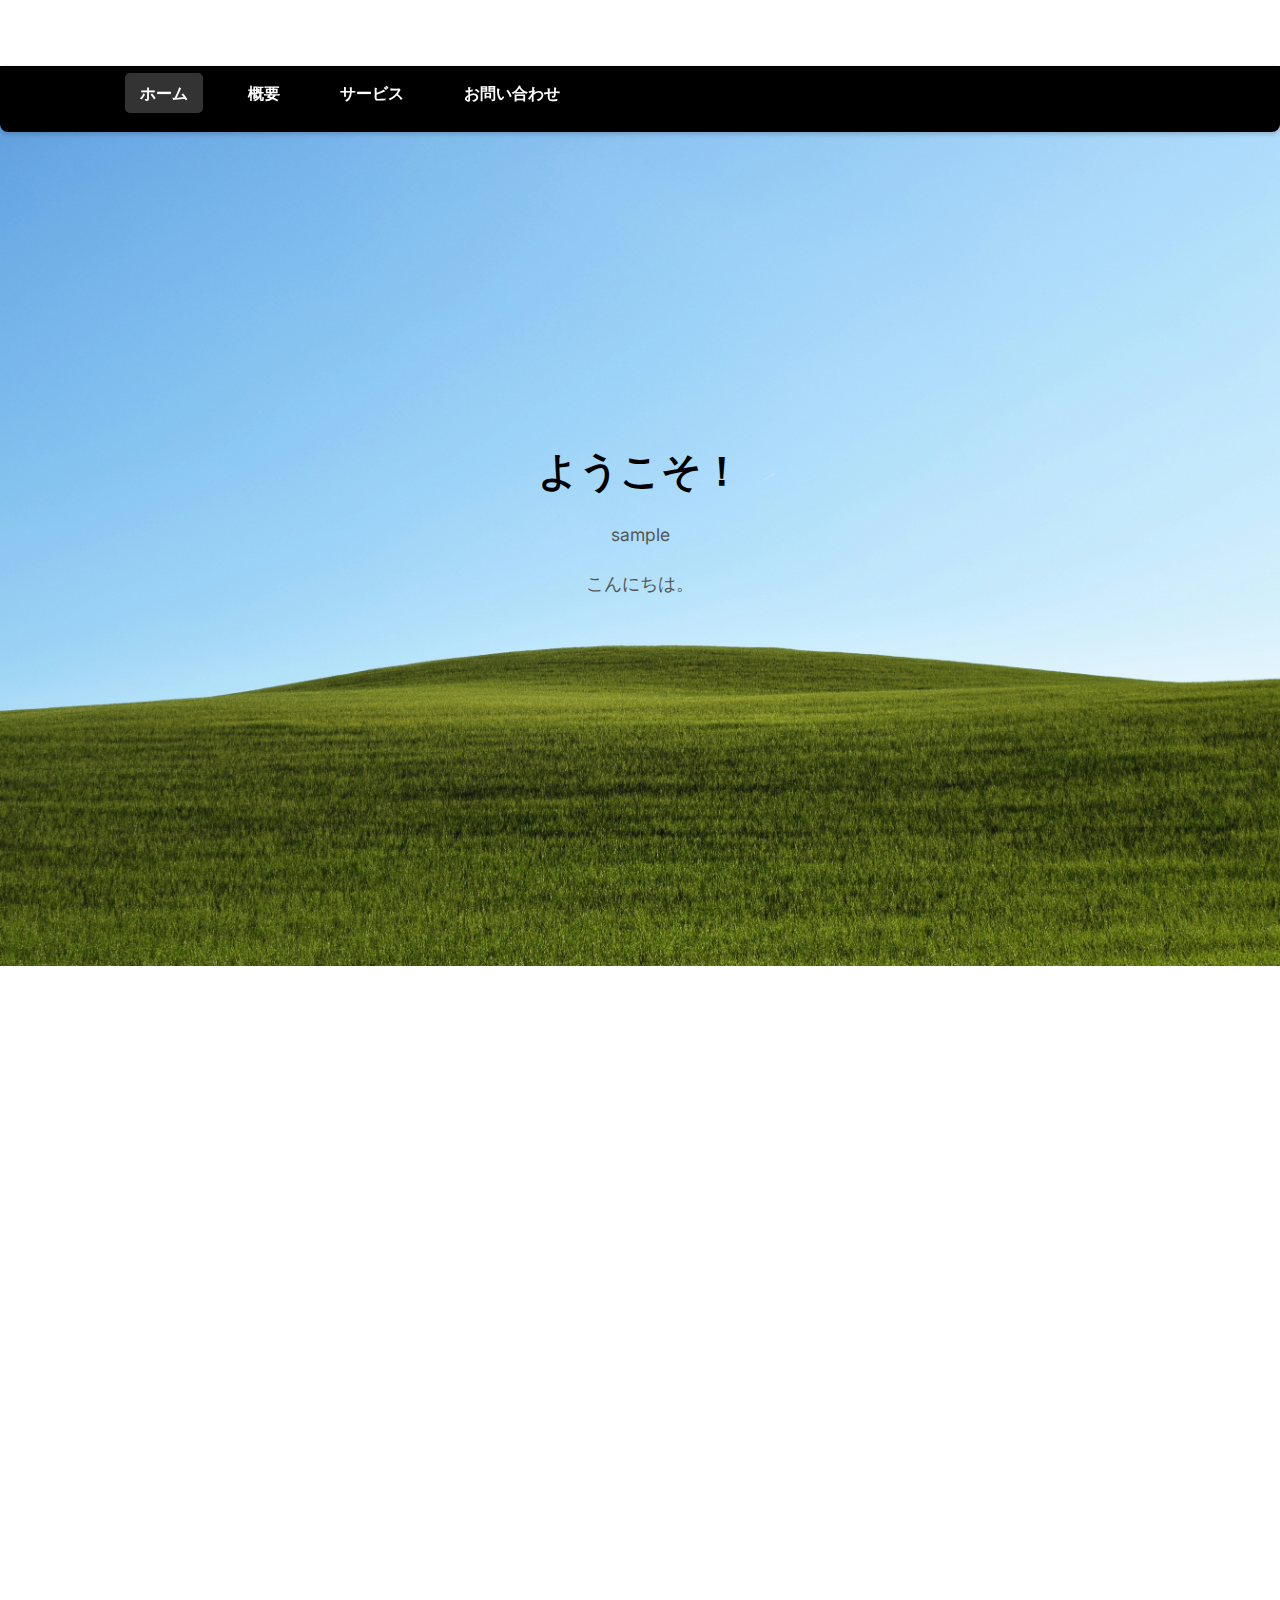
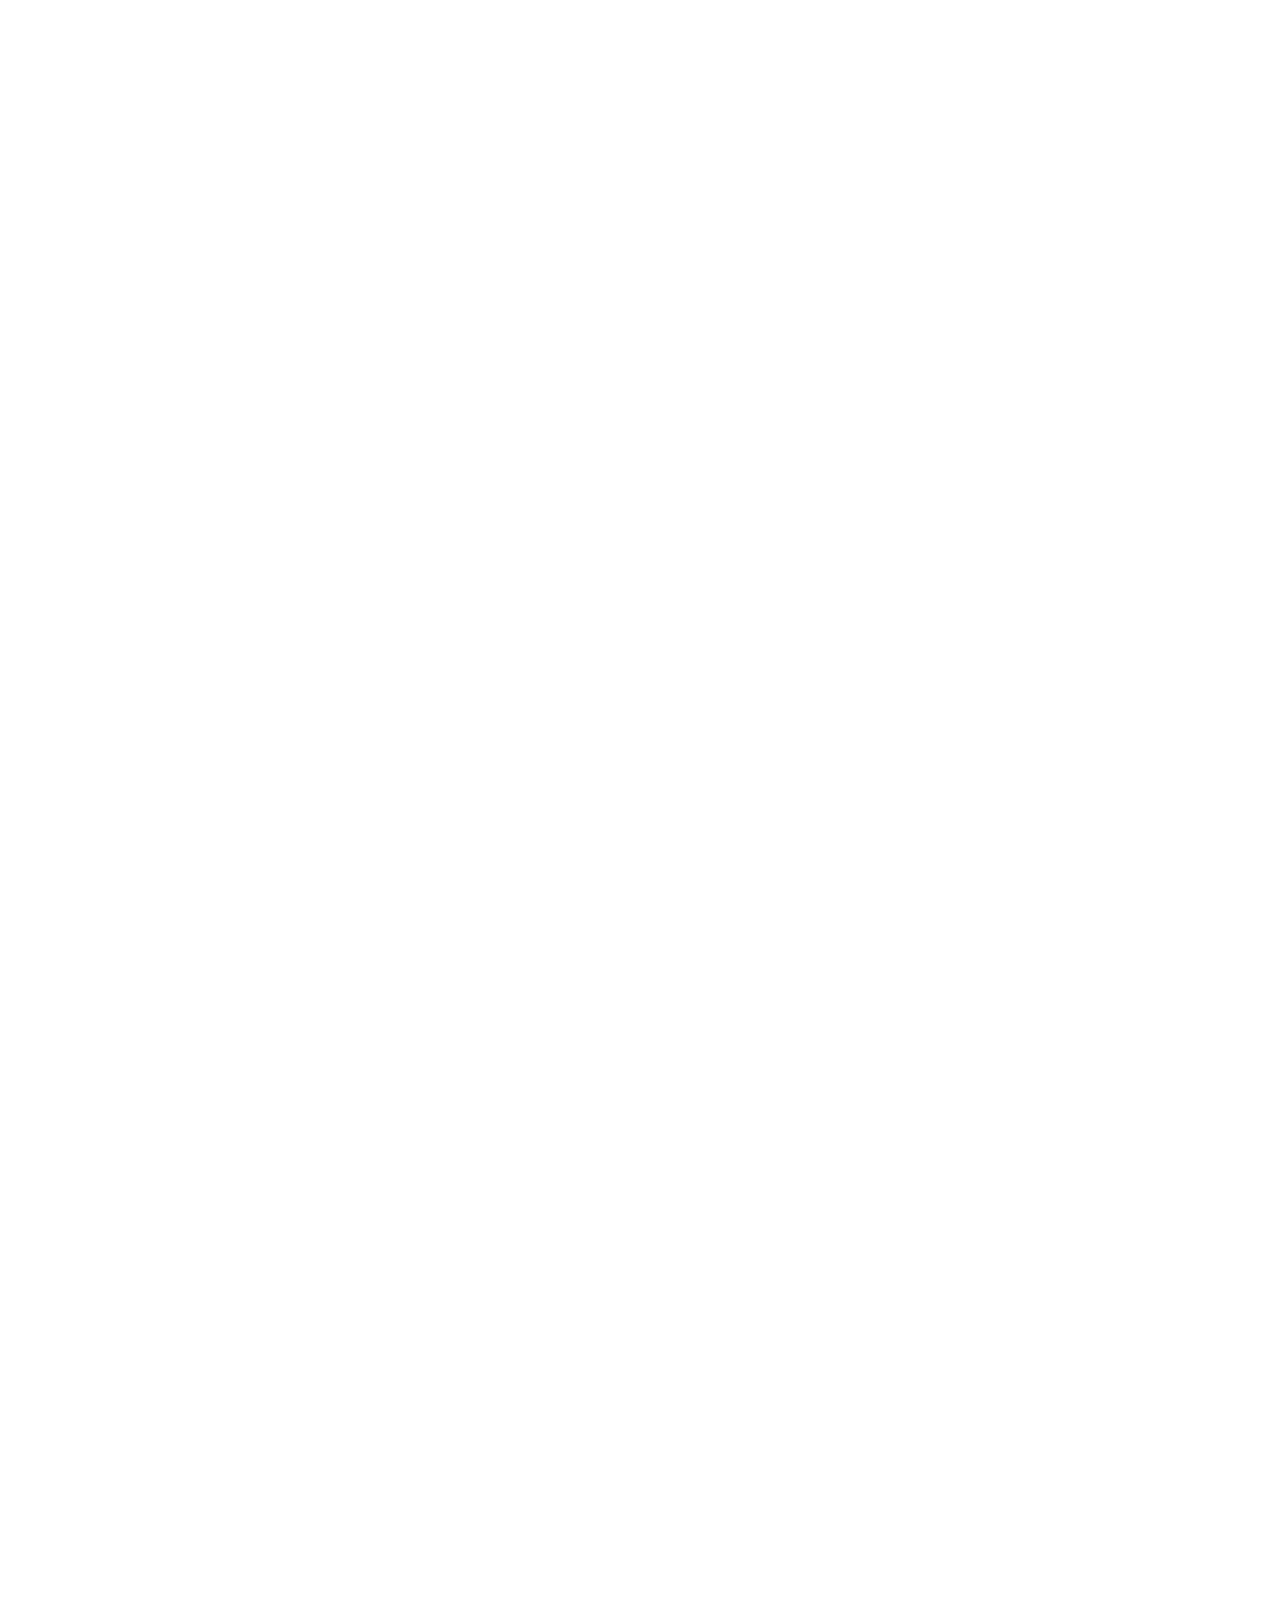
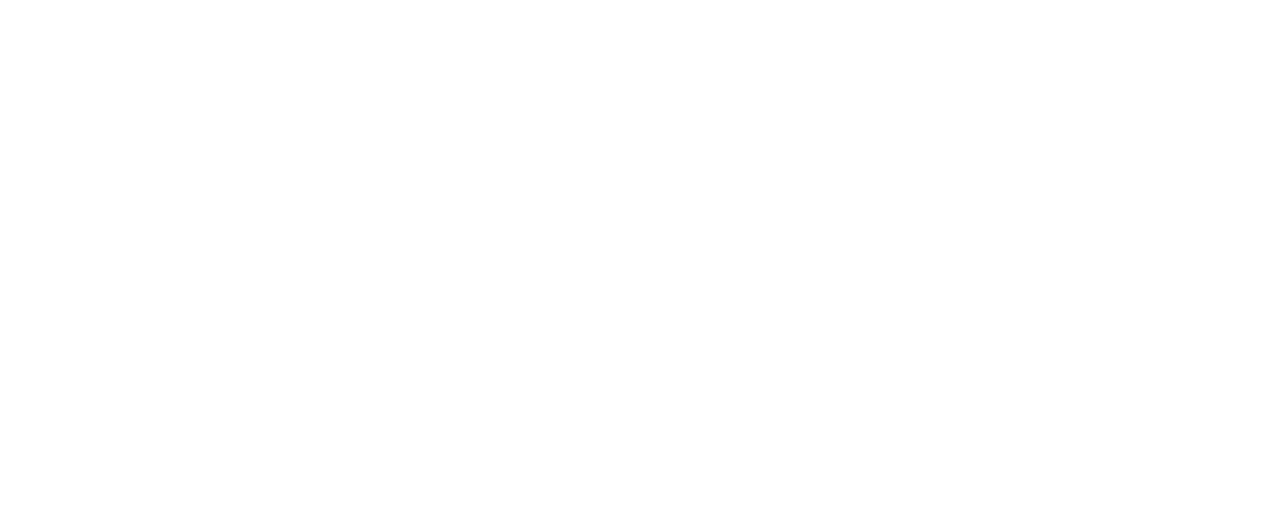
<file: index.html>
<!DOCTYPE html>
<html lang="ja">
  <head>
    <meta charset="UTF-8" />
    <meta name="viewport" content="width=device-width, initial-scale=1.0" />
    <title>sample</title>
    <link rel="stylesheet" href="css/style.css" />
    <link rel="icon" href="assets/favicon.ico" type="image/x-icon" />
  </head>
  <body>
    <nav class="navbar">
      <ul class="nav-links">
        <li><a href="#home">ホーム</a></li>
        <li><a href="#about">概要</a></li>
        <li><a href="#services">サービス</a></li>
        <li><a href="#contact">お問い合わせ</a></li>
      </ul>
    </nav>

    <section id="home" class="content-section">
      <div class="container">
        <h1>ようこそ！</h1>
        <p>sample</p>
        <p>こんにちは。</p>
      </div>
    </section>

    <section id="about" class="content-section">
      <div class="container">
        <h2>会社概要</h2>
        <p>
          当社は、20XX年に設立された革新的なテクノロジー企業でございます。
          「未来を創造する」というビジョンのもと、お客様の課題解決と、
          より良い社会の実現に貢献するためのソリューションを提供しております。
        </p>
        <p>
          私たちは、最先端の技術と創造性を融合させ、
          ソフトウェア開発、データ分析、クラウドサービスなど、
          多岐にわたる分野で事業を展開しております。
          お客様との信頼関係を最優先とし、常に最高の品質とサービスの追求に努めております。
        </p>
        <p>
          当社のチームは、情熱と専門知識を兼ね備えた多様な人材で構成されており、
          常に新たな挑戦を恐れず、変化に適応しながら持続的な成長を遂げております。
          今後も、技術の力をもって社会に貢献し、持続可能な未来を構築してまいる所存です。
        </p>
      </div>
    </section>

    <section id="services" class="content-section">
      <div class="container">
        <h2>事業内容</h2>
        <p>当社の主な事業内容は以下の通りです。</p>
        <ul>
          <li>
            **ソフトウェア開発:**
            お客様の特定のニーズに合わせたカスタムソフトウェアの開発、Webアプリケーション、およびモバイルアプリケーションの開発を実施しております。
          </li>
          <li>
            **クラウドソリューション:**
            AWS、Azure、GCPといった主要なクラウドプラットフォームを活用し、インフラストラクチャの構築から運用、最適化までを包括的にサポートいたします。
          </li>
          <li>
            **データ分析・AIソリューション:**
            ビッグデータの収集・分析、機械学習モデルの構築、およびAIを活用した業務効率化ソリューションを提供いたします。
          </li>
          <li>
            **ITコンサルティング:**
            お客様のビジネス課題を深く理解し、最適なIT戦略の立案から導入、運用まで一貫したコンサルティングサービスを提供いたします。
          </li>
          <li>
            **セキュリティサービス:**
            サイバー攻撃からの保護、データ漏洩対策、セキュリティポリシーの策定など、包括的なセキュリティ対策を支援いたします。
          </li>
        </ul>
        <p>
          これらのサービスを通じて、お客様のビジネス成長とデジタルトランスフォーメーションを強力に推進してまいります。
        </p>
      </div>
    </section>

    <section id="contact" class="content-section">
      <div class="container">
        <h2>お問い合わせ</h2>
        <p>
          ご質問やご要望がございましたら、以下のフォームよりお気軽にお問い合わせください。
        </p>
        <form action="#" method="POST" class="contact-form">
          <div class="form-group">
            <label for="name">お名前:</label>
            <input type="text" id="name" name="name" required />
          </div>
          <div class="form-group">
            <label for="email">メールアドレス:</label>
            <input type="email" id="email" name="email" required />
          </div>
          <div class="form-group">
            <label for="phone">電話番号 (任意):</label>
            <input type="tel" id="phone" name="phone" />
          </div>
          <button type="submit" class="submit-button">送信</button>
        </form>
      </div>
    </section>

    <!-- 外部JavaScriptファイルを読み込む -->
    <script src="js/script.js"></script>
  </body>
</html>
</file>
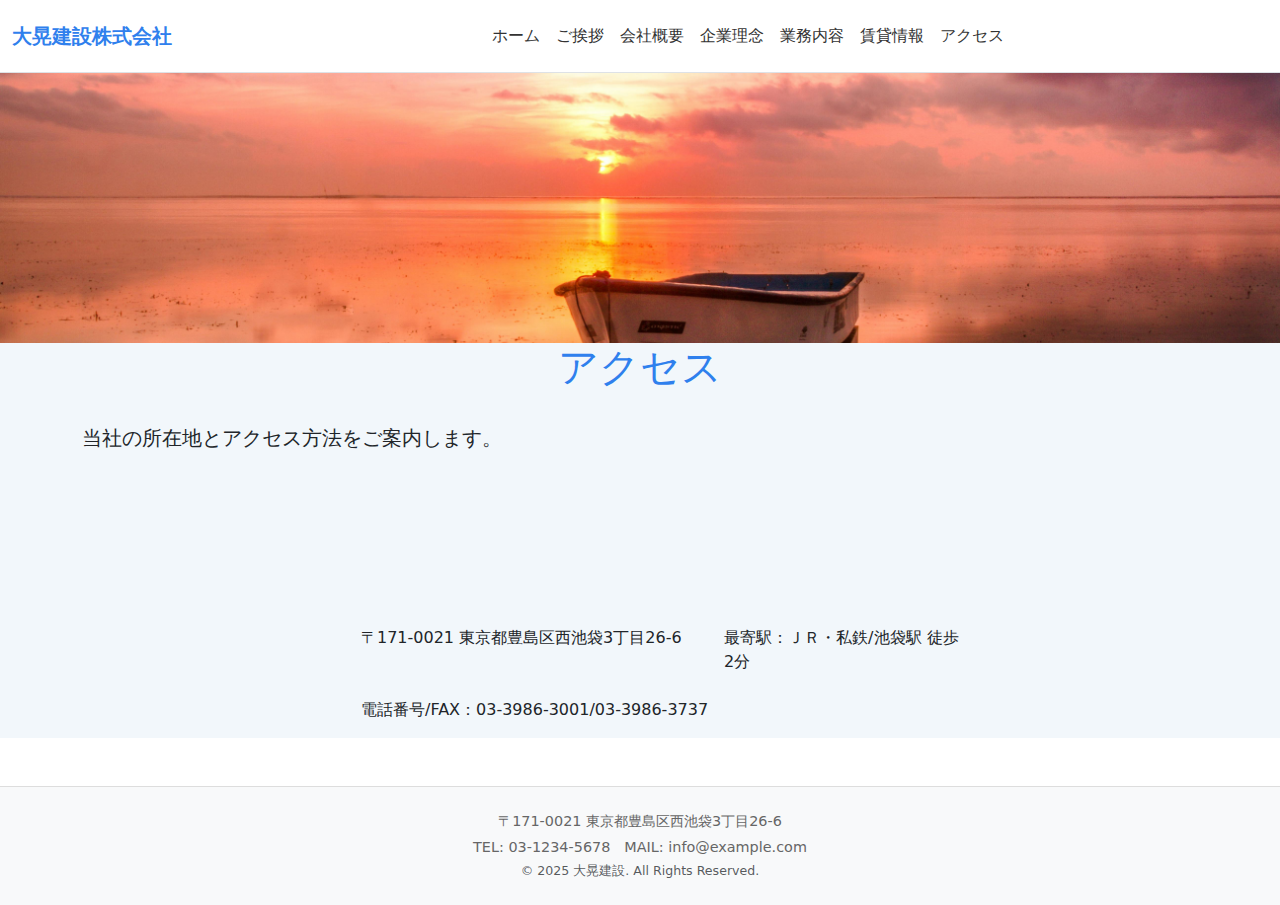
<file: access.html>
<!DOCTYPE html>
<html lang='ja'>
<head>
    <meta charset='UTF-8'>
    <meta name='viewport' content='width=device-width, initial-scale=1.0'>
    <title>アクセス</title>
    <link rel="stylesheet" href="assets/css/header.css">
    <link rel="stylesheet" href="assets/css/footer.css">
    <link rel='stylesheet' href='assets/css/common.css'>
    <link rel='stylesheet' href='css/access.css'>
    <link rel='stylesheet' href='assets/css/bootstrap.min.css'>
    <link rel='stylesheet' href='assets/css/aos.css'>
    <link rel="icon" href="favicon.ico" />
</head>
<body>
    <div id='header'></div>
    <div class="page-visual">
        <img src="assets/img/access_visual.jpg" alt="アクセスページのビジュアル">
    </div>
    <main>
        <section class='access-section'>
            <div class='container'>
                <h1>アクセス</h1>
                <p class='lead'>当社の所在地とアクセス方法をご案内します。</p>
                <div class='map-container'>
                    <iframe src="https://maps.google.com/maps?q=%E3%80%92171-0021%20%E6%9D%B1%E4%BA%AC%E9%83%BD%E8%B1%8A%E5%B3%B6%E5%8C%BA%E8%A5%BF%E6%B1%A0%E8%A2%8B3%E4%B8%81%E7%9B%AE26-6&t=&z=14&ie=UTF8&iwloc=&output=embed" allowfullscreen></iframe>
                </div>
                <div class='address'>
                    <p>〒171-0021 東京都豊島区西池袋3丁目26-6</p>
                    <p>最寄駅：ＪＲ・私鉄/池袋駅 徒歩2分</p>
                    <p>電話番号/FAX：03-3986-3001/03-3986-3737</p>
                </div>
            </div>
        </section>
    </main>
    <div id='footer'></div>
    <script src='assets/js/bootstrap.bundle.min.js'></script>
    <script src='assets/js/aos.js'></script>
    <script src='assets/js/include.js'></script>
    <script>AOS.init();</script>
</body>
</html>
</file>
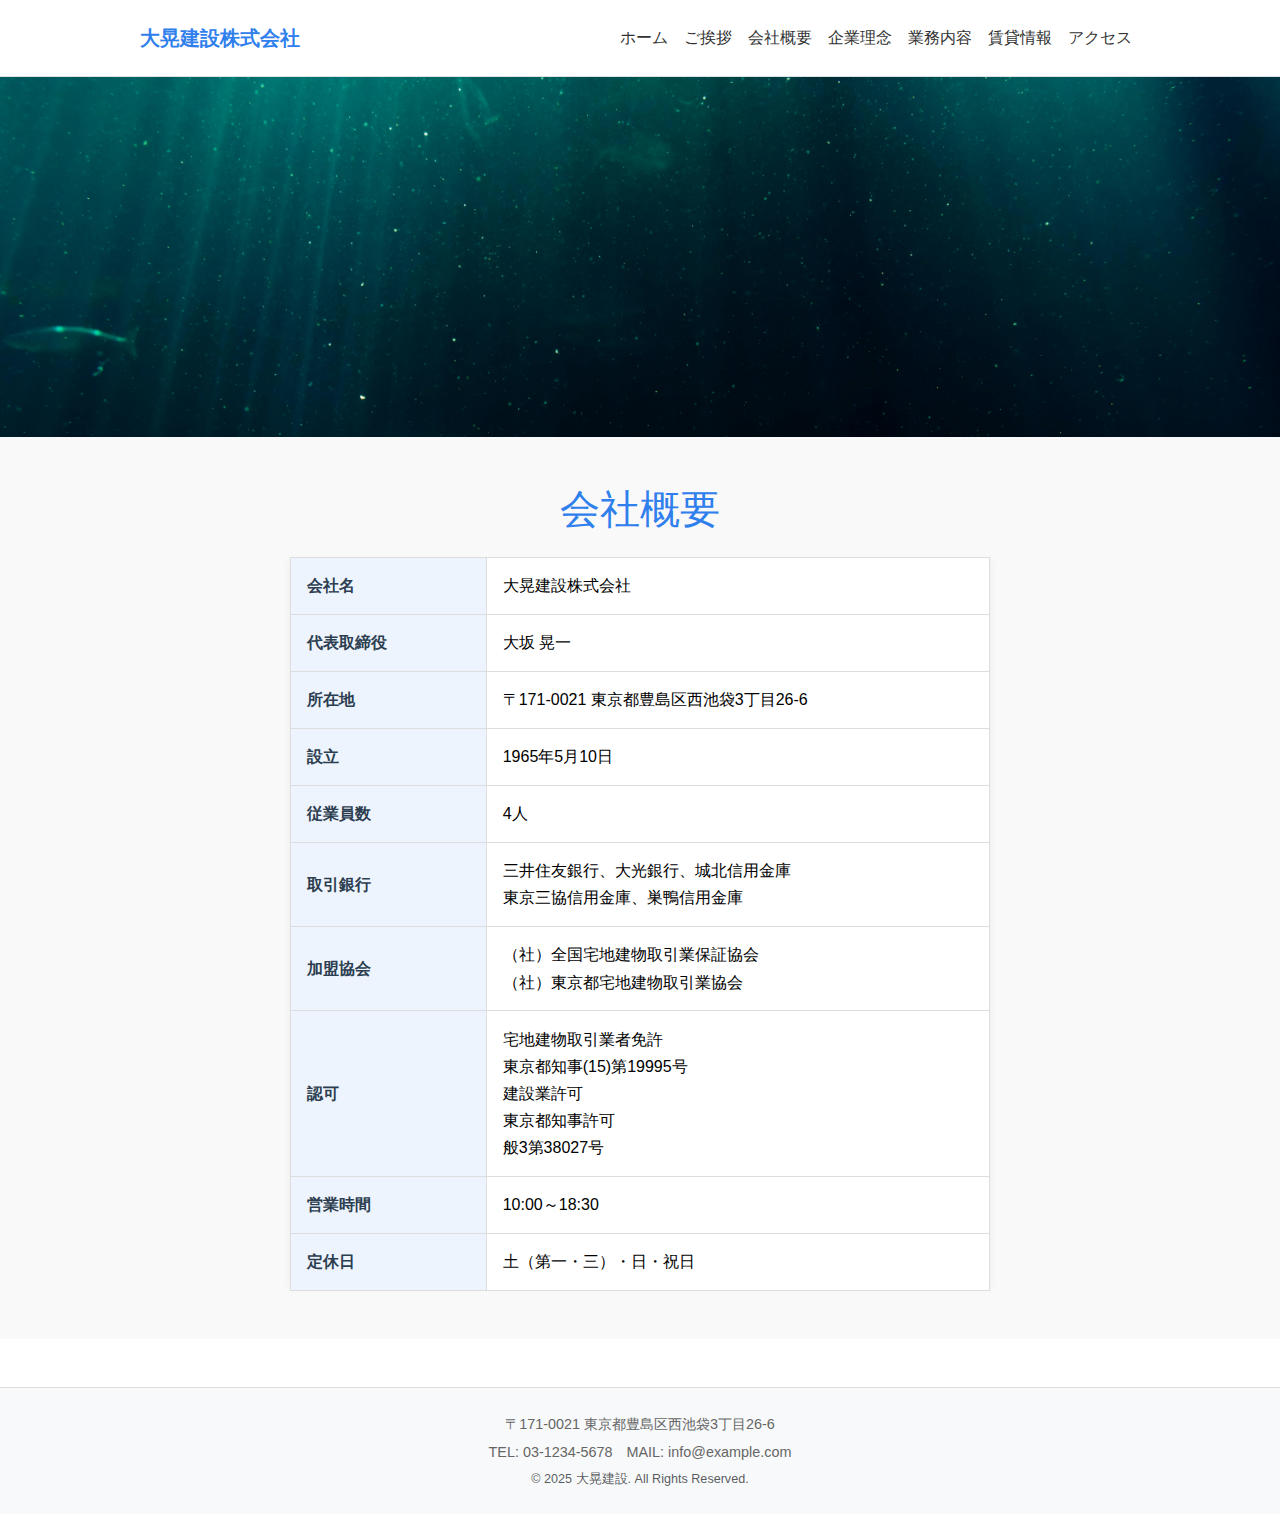
<file: company.html>
<!DOCTYPE html>
<html lang='ja'>
<head>
    <meta charset='UTF-8'>
    <meta name='viewport' content='width=device-width, initial-scale=1.0'>
    <title>会社概要</title>
    <link rel='stylesheet' href='assets/css/bootstrap.min.css'>
    <link rel="stylesheet" href="assets/css/header.css">
    <link rel="stylesheet" href="assets/css/footer.css">
    <link rel='stylesheet' href='assets/css/common.css'>
    <link rel="stylesheet" href="assets/css/responsive.css">
    <link rel='stylesheet' href='css/company.css'>
    <link rel='stylesheet' href='assets/css/aos.css'>
    <link rel="icon" href="favicon.ico" />
</head>
<body>
    <div id='header'></div>
    <div class="page-visual">
        <img src="assets/img/company_visual.jpg" alt="会社概要ページのビジュアル">
    </div>
    <main class="py-5 company-info">
        <div class="wrapper">
            <h1 class="h1 text-center mb-4">会社概要</h1>
            <div class="table-responsive company-table-wrap">
                <table class="table table-bordered align-middle company-table">
                    <tbody>
                        <tr><th scope="row">会社名</th><td>大晃建設株式会社</td></tr>
                        <tr><th scope="row">代表取締役</th><td>大坂 晃一</td></tr>
                        <tr><th scope="row">所在地</th><td>〒171-0021 東京都豊島区西池袋3丁目26-6</td></tr>
                        <tr><th scope="row">設立</th><td>1965年5月10日</td></tr>
                        <tr><th scope="row">従業員数</th><td>4人</td></tr>
                        <tr><th scope="row">取引銀行</th><td>三井住友銀行、大光銀行、城北信用金庫<br>東京三協信用金庫、巣鴨信用金庫</td></tr>
                        <tr><th scope="row">加盟協会</th><td>（社）全国宅地建物取引業保証協会<br>（社）東京都宅地建物取引業協会</td></tr>
                        <tr><th scope="row">認可</th><td>宅地建物取引業者免許<br>東京都知事(15)第19995号<br>建設業許可<br>東京都知事許可<br>般3第38027号</td></tr>
                        <tr><th scope="row">営業時間</th><td>10:00～18:30</td></tr>
                        <tr><th scope="row">定休日</th><td>土（第一・三）・日・祝日</td></tr>
                    </tbody>
                </table>
            </div>
        </div>
    </main>
    <div id='footer'></div>
    <script src='assets/js/bootstrap.bundle.min.js'></script>
    <script src='assets/js/aos.js'></script>
    <script src='assets/js/include.js'></script>
    <script>AOS.init();</script>
</body>
</html>
</file>
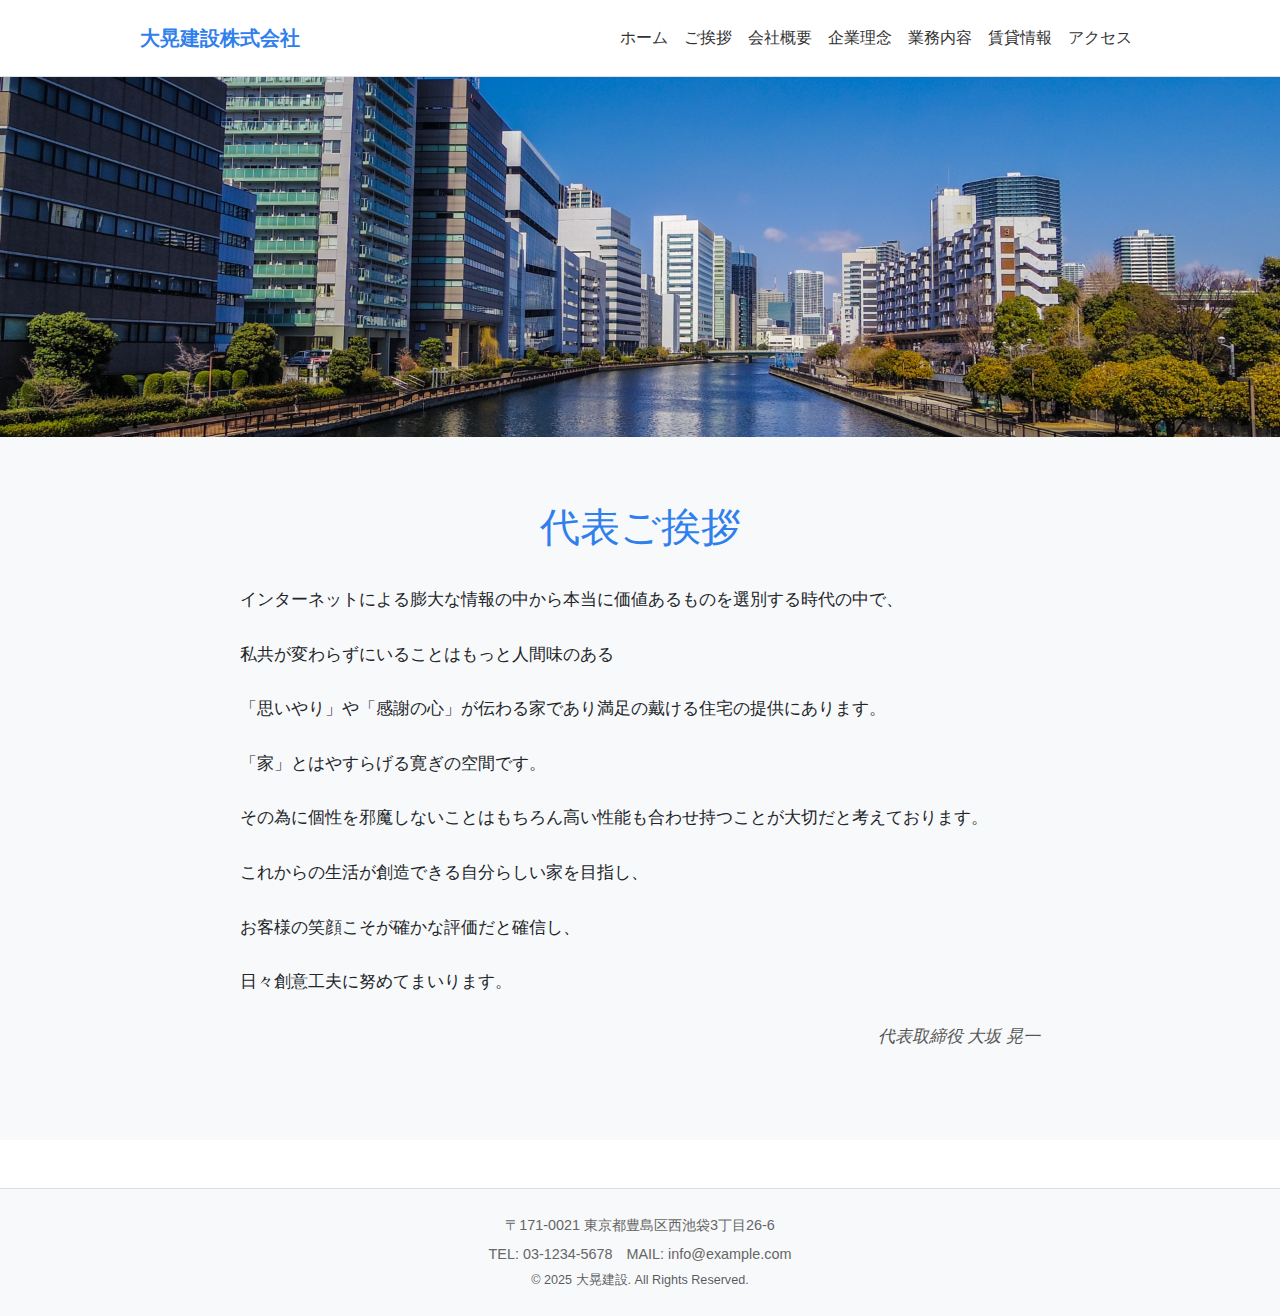
<file: greeting.html>
<!DOCTYPE html>
<html lang='ja'>
<head>
    <meta charset='UTF-8'>
    <meta name='viewport' content='width=device-width, initial-scale=1.0'>
    <title>ご挨拶</title>
    <link rel='stylesheet' href='assets/css/bootstrap.min.css'>
    <link rel="stylesheet" href="assets/css/header.css">
    <link rel="stylesheet" href="assets/css/footer.css">
    <link rel='stylesheet' href='assets/css/common.css'>
    <link rel="stylesheet" href="assets/css/responsive.css">
    <link rel='stylesheet' href='css/greeting.css'>
    <link rel='stylesheet' href='assets/css/aos.css'>
    <link rel="icon" href="favicon.ico" />
</head>
<body>
    <div id='header'></div>
    <div class="page-visual">
        <img src="assets/img/greeting_visual.jpg" alt="代表挨拶ページのビジュアル">
    </div>
    <div class="wrapper">
        <main>
            <section class='greeting-section'>
                <div class='container'>
                    <h1>代表ご挨拶</h1>
                    <p>インターネットによる膨大な情報の中から<span class="br-md"></span><span class="br-sm"></span><span class="br-xs"></span>本当に価値あるものを選別する時代の中で、</p>
                    <p>私共が変わらずにいることはもっと人間味のある</p>
                    <p>「思いやり」や「感謝の心」が伝わる家であり<span class="br-md"></span><span class="br-sm"></span><span class="br-xs"></span>満足の戴ける住宅の提供にあります。</p>
                    <p>「家」とはやすらげる寛ぎの空間です。</p>
                    <p>その為に個性を邪魔しないことはもちろん<span class="br-md"></span><span class="br-sm"></span><span class="br-xs"></span>高い性能も合わせ持つことが<span class="br-md"></span><span class="br-sm"></span><span class="br-xs"></span>大切だと考えております。</p>
                    <p>これからの生活が創造できる<span class="br-xs"></span>自分らしい家を目指し、</p>
                    <p>お客様の笑顔こそが確かな評価だと確信し、</p>
                    <p>日々創意工夫に努めてまいります。</p>
                    <p class="signature right">代表取締役 大坂 晃一</p>
                </div>
            </section>
        </main>
    </div>
    <div id='footer'></div>
    <script src='assets/js/bootstrap.bundle.min.js'></script>
    <script src='assets/js/aos.js'></script>
    <script src='assets/js/include.js'></script>
    <script>AOS.init();</script>
</body>
</html>
</file>
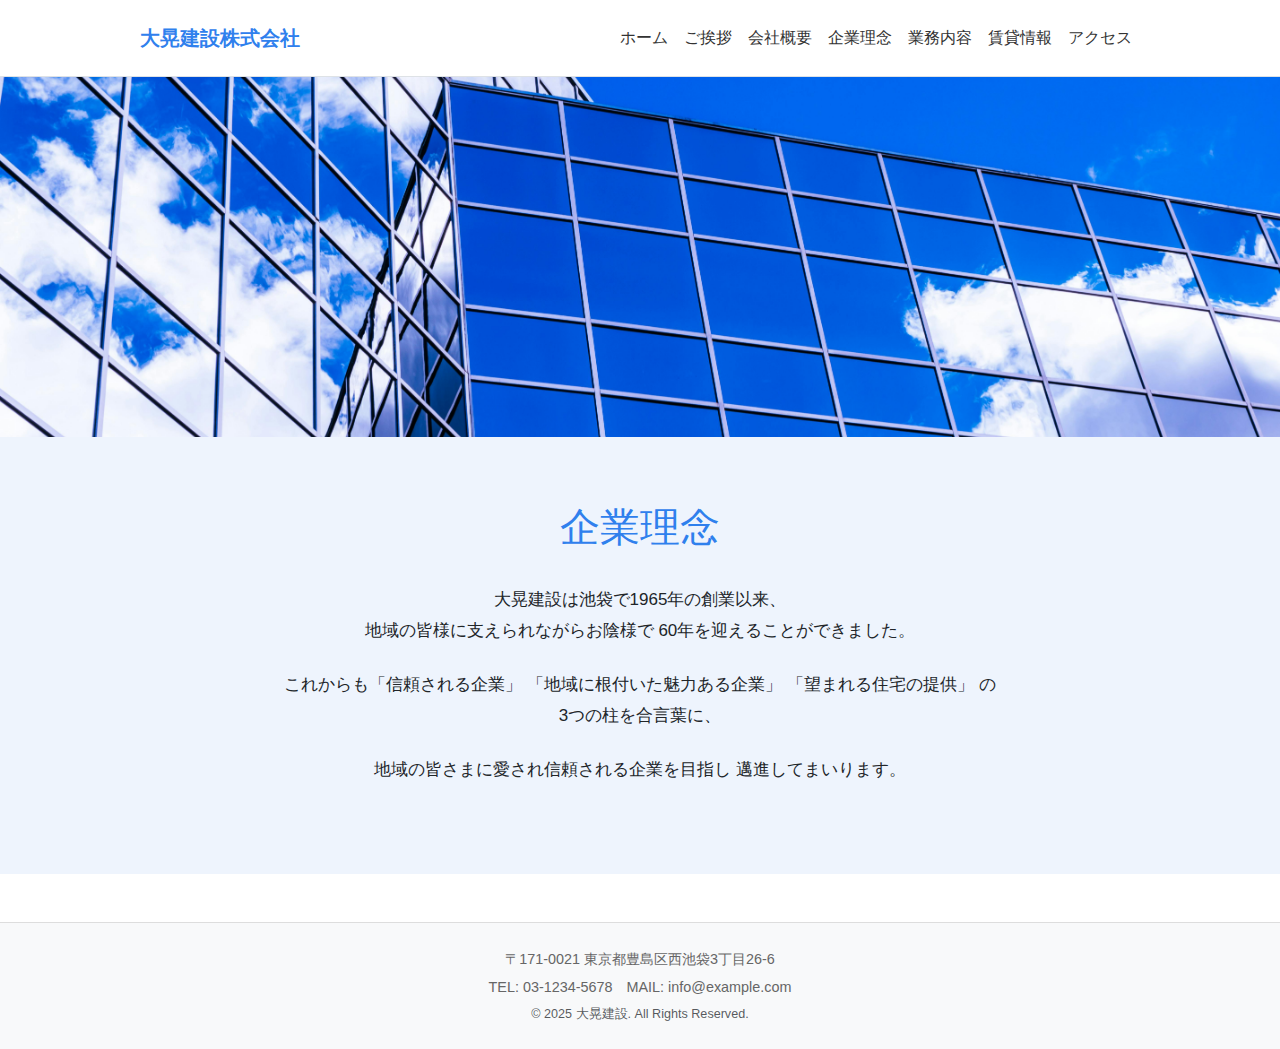
<file: philosophy.html>
<!DOCTYPE html>
<html lang='ja'>
<head>
    <meta charset='UTF-8'>
    <meta name='viewport' content='width=device-width, initial-scale=1.0'>
    <title>企業理念</title>
    <link rel='stylesheet' href='assets/css/bootstrap.min.css'>
    <link rel="stylesheet" href="assets/css/header.css">
    <link rel="stylesheet" href="assets/css/footer.css">
    <link rel='stylesheet' href='assets/css/common.css'>
    <link rel="stylesheet" href="assets/css/responsive.css">
    <link rel='stylesheet' href='css/philosophy.css'>
    <link rel='stylesheet' href='assets/css/aos.css'>
    <link rel="icon" href="favicon.ico" />
</head>
<body>
    <div id='header'></div>
    <div class="page-visual">
        <img src="assets/img/philosophy_visual.jpg" alt="企業理念ページのビジュアル">
    </div>
    <div class="wrapper">
        <main>
            <section class='philosophy-section'>
                <div class='container'>
                    <h1>企業理念</h1>
                    <p>⼤晃建設は池袋で1965年の創業以来、<span class="br-lg"></span><span class="br-md"></span><span class="br-sm"></span><span class="br-xs"></span>
                        地域の皆様に⽀えられながらお陰様で<span class="br-md"></span><span class="br-sm"></span><span class="br-xs"></span>
                        60年を迎えることができました。</p>
                    <p>これからも「信頼される企業」<span class="br-md"></span><span class="br-sm"></span><span class="br-xs"></span>
                        「地域に根付いた魅⼒ある企業」<span class="br-md"></span><span class="br-sm"></span><span class="br-xs"></span>
                        「望まれる住宅の提供」<span class="br-md"></span><span class="br-sm"></span><span class="br-xs"></span>
                        の<span class="br-lg"></span>3つの柱を合⾔葉に、</p>
                    <p>地域の皆さまに愛され信頼される企業を⽬指し<span class="br-md"></span><span class="br-sm"></span><span class="br-xs"></span>
                        邁進してまいります。</p>
                </div>
            </section>
        </main>
    </div>
    <div id='footer'></div>
    <script src='assets/js/bootstrap.bundle.min.js'></script>
    <script src='assets/js/aos.js'></script>
    <script src='assets/js/include.js'></script>
    <script>AOS.init();</script>
</body>
</html>
</file>
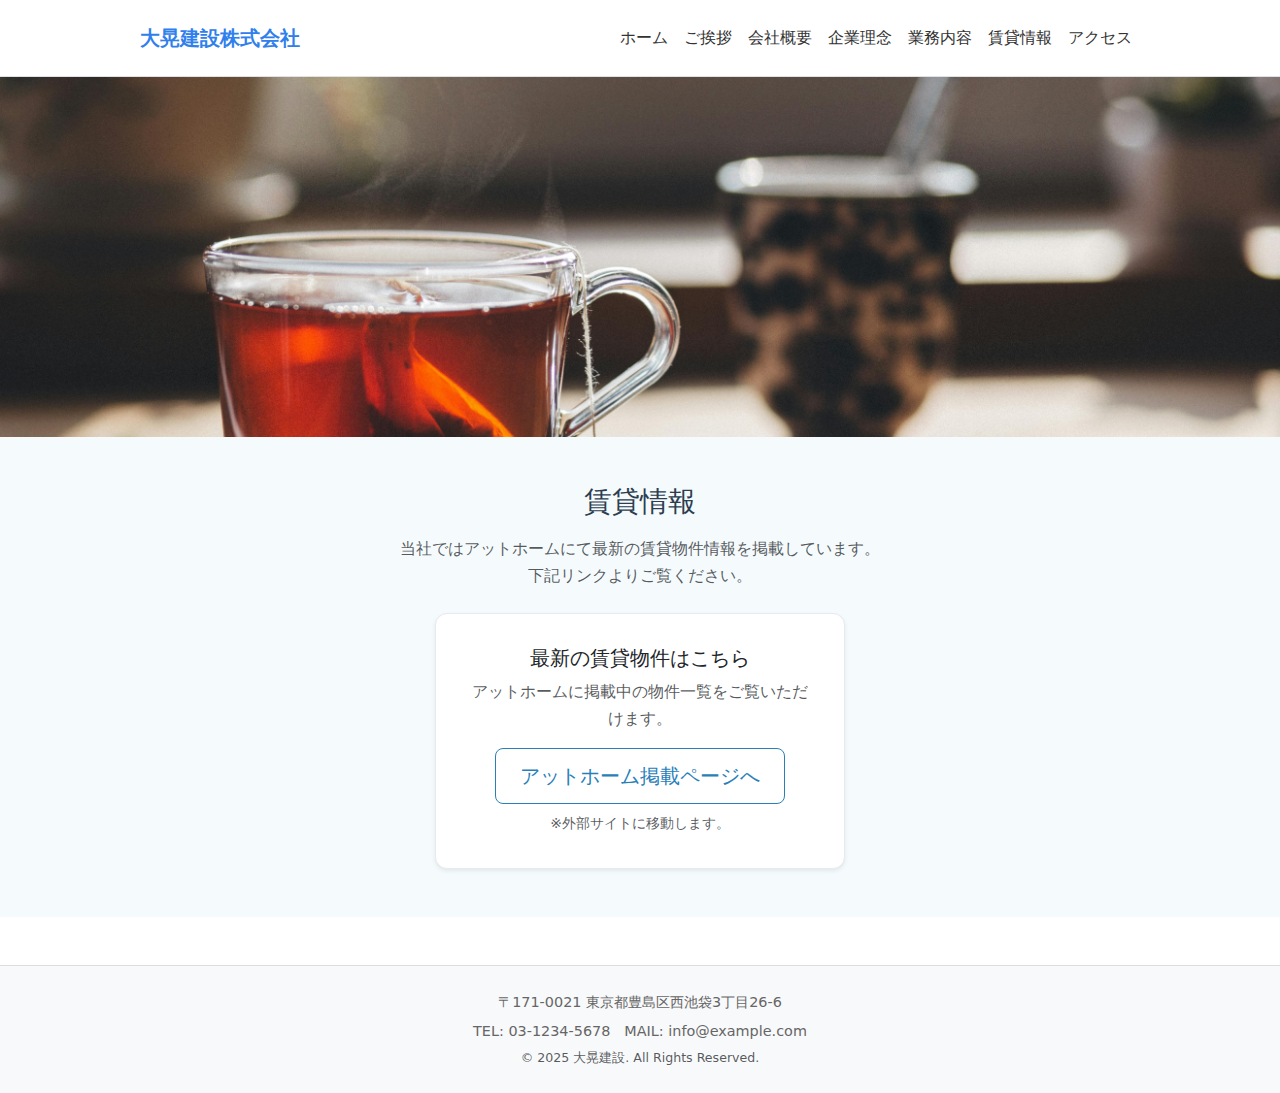
<file: rent.html>
<!DOCTYPE html>
<html lang='ja'>
<head>
  <meta charset='UTF-8'>
  <meta name='viewport' content='width=device-width, initial-scale=1.0'>
  <title>賃貸情報</title>

  <!-- 読み込み順：Bootstrap → 共通CSS → ページCSS → ライブラリ -->
  <link rel='stylesheet' href='assets/css/bootstrap.min.css'>
  <link rel="stylesheet" href="assets/css/header.css">
  <link rel="stylesheet" href="assets/css/footer.css">
  <link rel='stylesheet' href='assets/css/common.css'>
  <link rel="stylesheet" href="assets/css/responsive.css">
  <link rel='stylesheet' href='css/rent.css'>
  <link rel='stylesheet' href='assets/css/aos.css'>
  <link rel="icon" href="favicon.ico" />
</head>
<body>
  <div id='header'></div>

  <div class="page-visual">
    <img src="assets/img/rent_visual.jpg" class="img-fluid w-100" alt="賃貸情報ページのビジュアル">
  </div>

  <main class="rent-section py-5">
    <div class="wrapper text-center">
      <h1 class="h3 mb-3">賃貸情報</h1>
      <p class="text-muted mb-4">
        当社ではアットホームにて最新の賃貸物件情報を掲載しています。<br>
        下記リンクよりご覧ください。
      </p>

      <!-- CTAカード -->
      <div class="card rent-card shadow-sm mx-auto" data-aos="fade-up">
        <div class="card-body">
          <h2 class="h5 mb-2">最新の賃貸物件はこちら</h2>
          <p class="mb-3 text-muted">アットホームに掲載中の物件一覧をご覧いただけます。</p>
          <a href="https://www.athome.co.jp/ahto/daiko-kensetu.html"
             target="_blank" rel="noopener"
             class="btn btn-primary btn-lg">
            アットホーム掲載ページへ
          </a>
          <p class="small text-muted mt-2 mb-0">※外部サイトに移動します。</p>
        </div>
      </div>
    </div>
  </main>

  <div id='footer'></div>

  <script src='assets/js/bootstrap.bundle.min.js'></script>
  <script src='assets/js/aos.js'></script>
  <script src='assets/js/include.js'></script>
  <script>AOS.init();</script>
</body>
</html>
</file>
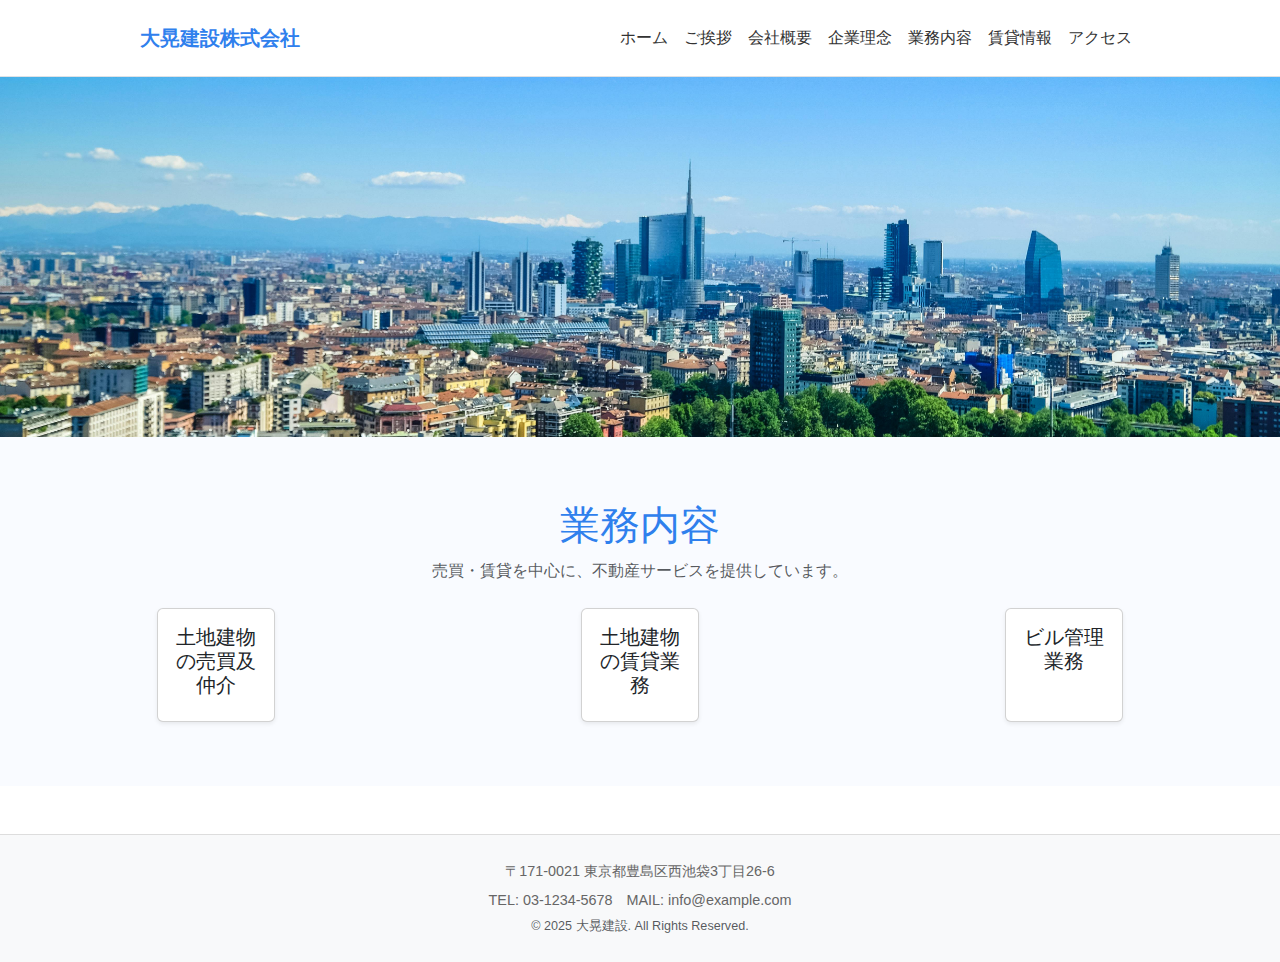
<file: service.html>
</html>
<!DOCTYPE html>
<html lang='ja'>
<head>
  <meta charset='UTF-8'>
  <meta name='viewport' content='width=device-width, initial-scale=1.0'>
  <title>業務内容</title>

  <!-- 読み込み順：Bootstrap → 共通CSS → ページCSS → ライブラリ -->
  <link rel='stylesheet' href='assets/css/bootstrap.min.css'>
  <link rel='stylesheet' href='assets/css/header.css'>
  <link rel='stylesheet' href='assets/css/footer.css'>
  <link rel='stylesheet' href='assets/css/common.css'>
  <link rel='stylesheet' href='assets/css/responsive.css'>
  <link rel='stylesheet' href='css/service.css'>
  <link rel='stylesheet' href='assets/css/aos.css'>
  <link rel="icon" href="favicon.ico" />
</head>
<body>
  <div id='header'></div>

  <div class="page-visual">
    <img src="assets/img/service_visual.jpg" alt="業務内容ページのビジュアル">
  </div>

  <main class="service-section">
    <div class="wrapper">
      <header class="text-center mb-4">
        <h1 class="h1 mb-2">業務内容</h1>
        <p class="text-muted mb-0">売買・賃貸を中心に、不動産サービスを提供しています。</p>
      </header>

      <!-- 1→2→3列で自動レスポンシブ、列内でカードを中央配置 -->
      <div class="row g-4 row-cols-1 row-cols-md-2 row-cols-lg-3">
        <div class="col d-flex justify-content-center" data-aos="fade-up">
          <div class="card h-100 shadow-sm service-card">
            <div class="card-body text-center">
              <h2 class="h5 text-primary mb-2">土地建物の売買及仲介</h2>
              <!-- 必要なら説明文やリンクをここに -->
            </div>
          </div>
        </div>

        <div class="col d-flex justify-content-center" data-aos="fade-up" data-aos-delay="100">
          <div class="card h-100 shadow-sm service-card">
            <div class="card-body text-center">
              <h2 class="h5 text-primary mb-2">土地建物の賃貸業務</h2>
            </div>
          </div>
        </div>

        <div class="col d-flex justify-content-center" data-aos="fade-up" data-aos-delay="200">
          <div class="card h-100 shadow-sm service-card">
            <div class="card-body text-center">
              <h2 class="h5 text-primary mb-2">ビル管理業務</h2>
            </div>
          </div>
        </div>
      </div>
    </div>
  </main>

  <div id='footer'></div>

  <script src='assets/js/bootstrap.bundle.min.js'></script>
  <script src='assets/js/aos.js'></script>
  <script src='assets/js/include.js'></script>
  <script>AOS.init();</script>
</body>
</html>
</file>
<file: css/style.css>
@import url("https://fonts.googleapis.com/css2?family=Inter:wght@400;700&display=swap");

:root {
  --primary-color: #000000; /* 黒 */
  --secondary-color: #ffffff; /* 白 */
  --text-color: #333333; /* 濃い灰色 */
}

html {
  scroll-behavior: smooth; /* スムーズスクロールを有効にする */
  scroll-snap-type: y mandatory; /* Y軸方向のスクロールスナップを必須に設定 */
}

body {
  font-family: "Inter", sans-serif; /* フォントをInterに設定 */
  display: flex;
  flex-direction: column; /* 要素を縦方向に並べる */
  justify-content: flex-start; /* 上部に寄せる */
  align-items: center;
  min-height: 100vh;
  margin: 0;
  background-color: var(--secondary-color); /* 背景色を白に */
  color: var(--text-color); /* 文字色を濃い灰色に */
  overflow-x: hidden; /* 横方向のスクロールバーを非表示にする */
}

/* ナビゲーションバーのスタイル */
.navbar {
  width: 100%;
  background-color: var(--primary-color); /* 背景色を黒に */
  padding: 15px 0;
  box-shadow: 0 2px 5px rgba(0, 0, 0, 0.2);
  border-radius: 0 0 8px 8px; /* 下部に丸み */
  position: sticky; /* スクロールしても固定 */
  top: 0; /* 上部に固定 */
  z-index: 1000; /* 他の要素より手前に表示 */
}

.nav-links {
  list-style: none; /* リストの点を消す */
  margin: 0;
  padding: 0;
  display: flex;
  justify-content: center; /* リンクを中央に配置 */
  gap: 30px; /* リンク間のスペース */
}

.nav-links li a {
  color: var(--secondary-color); /* リンクの文字色を白に */
  text-decoration: none; /* 下線を消す */
  font-weight: bold;
  padding: 10px 15px;
  border-radius: 5px;
  transition: background-color 0.3s ease; /* ホバー時のアニメーション */
}

.nav-links li a:hover {
  background-color: #333333; /* ホバー時の背景色を濃い灰色に */
  border-radius: 8px; /* ホバー時に丸み */
}

/* アクティブなナビゲーションリンクのスタイル */
.nav-links li a.active {
  background-color: #333333; /* アクティブなリンクの背景色 */
  color: var(--secondary-color);
}

/* ホームセクションの背景画像 */
#home {
  background-image: url("../assets/img/hill.jpg"); /* 背景画像を更新 */
  background-size: cover; /* 背景画像をセクション全体に広げる */
  background-position: center; /* 背景画像を中央に配置 */
  background-repeat: no-repeat; /* 背景画像を繰り返さない */
  margin-top: 0; /* メニューバー直下に配置 */
}

/* すべてのコンテンツセクションの初期状態（非表示とアニメーション準備） */
.content-section {
  opacity: 0; /* 最初は透明 */
  transform: translateY(50px); /* 少し下から始まる */
  transition: opacity 1s ease-out, transform 1s ease-out; /* アニメーションの時間とイージング */
  width: 100%; /* 幅を確保 */
  min-height: 100vh; /* 各セクションをビューポートの高さ全体に設定 */
  display: flex; /* Flexboxを常に適用しておく */
  flex-direction: column; /* コンテンツを中央に配置するためにflexboxを使用 */
  justify-content: center; /* 縦方向中央揃え */
  align-items: center;
  padding-top: 50px; /* セクション上部のパディング */
  padding-bottom: 50px; /* セクション下部のパディング */
  box-sizing: border-box; /* パディングを高さに含める */
  scroll-snap-align: start; /* スクロールスナップの開始位置に合わせる */
}

/* セクションがビューポートに入ったときに適用されるスタイル */
.content-section.is-visible {
  opacity: 1; /* 不透明にする */
  transform: translateY(0); /* 元の位置に戻す */
}

/* メインコンテンツコンテナのスタイル */
.container {
  text-align: center;
  padding: 40px; /* パディングを増やす */
  max-width: 800px; /* 最大幅を設定 */
  width: 90%; /* レスポンシブ対応 */
  margin-top: 0; /* セクションのパディングで調整するため、ここでのマージンは削除 */
}

h1 {
  color: var(--primary-color); /* 見出しの色を黒に */
  margin-bottom: 20px;
  font-size: 2.5em; /* フォントサイズを大きく */
}

h2 {
  /* 新しく追加されたh2タグのスタイル */
  color: var(--primary-color); /* 見出しの色を黒に */
  margin-bottom: 20px;
  font-size: 2em; /* h1より少し小さく */
}

p {
  line-height: 1.8; /* 行の高さを調整 */
  margin-bottom: 15px;
  font-size: 1.1em; /* フォントサイズを調整 */
  color: #555555; /* 段落の文字色を少し薄い灰色に */
}

ul {
  /* リストのスタイル */
  text-align: left; /* リストのテキストを左寄せに */
  margin: 20px auto; /* 上下のマージンと中央揃え */
  max-width: 700px; /* リストの最大幅 */
  padding-left: 20px; /* 左パディング */
}

ul li {
  margin-bottom: 10px; /* リストアイテム間のスペース */
  line-height: 1.6;
  color: #444444; /* リストアイテムの文字色 */
}

/* お問い合わせフォームのスタイル */
.contact-form {
  display: flex;
  flex-direction: column;
  gap: 15px; /* フォーム要素間のスペース */
  margin-top: 30px;
  text-align: left; /* フォーム内のテキストを左寄せに */
  max-width: 500px; /* フォームの最大幅 */
  margin-left: auto;
  margin-right: auto;
}

.form-group {
  display: flex;
  flex-direction: column;
}

.form-group label {
  margin-bottom: 5px;
  font-weight: bold;
  color: var(--text-color);
}

.form-group input[type="text"],
.form-group input[type="email"],
.form-group input[type="tel"] {
  padding: 10px;
  border: 1px solid #cccccc;
  border-radius: 5px;
  font-size: 1em;
  width: 100%; /* 親要素の幅に合わせる */
  box-sizing: border-box; /* パディングとボーダーを幅に含める */
}

.submit-button {
  background-color: var(--primary-color); /* ボタンの背景色を黒に */
  color: var(--secondary-color); /* ボタンの文字色を白に */
  padding: 12px 25px;
  border: none;
  border-radius: 8px;
  font-size: 1.1em;
  font-weight: bold;
  cursor: pointer;
  transition: background-color 0.3s ease, transform 0.2s ease;
  align-self: center; /* ボタンを中央に配置 */
  width: auto; /* 幅をコンテンツに合わせる */
  min-width: 150px; /* 最小幅を設定 */
}

.submit-button:hover {
  background-color: var(--text-color); /* ホバー時の背景色を濃い灰色に */
  transform: translateY(-2px); /* 少し上に移動するアニメーション */
}

/* レスポンシブデザインの調整 */
@media (max-width: 768px) {
  .nav-links {
    flex-direction: column; /* 画面が小さいときは縦並び */
    gap: 10px; /* リンク間のスペースを調整 */
  }

  .nav-links li a {
    padding: 8px 10px;
  }

  .container {
    padding: 30px;
    margin-top: 30px;
  }

  h1 {
    font-size: 2em;
  }

  h2 {
    font-size: 1.8em;
  }

  .contact-form {
    padding: 0 15px; /* モバイルでのパディング調整 */
  }
}
</file>
<file: assets/css/footer.css>
.site-footer {
    background-color: #f8f9fa;
    border-top: 1px solid #ddd;
    font-size: 0.9rem;
    color: #666;
}
</file>
<file: assets/css/common.css>
.page-visual img {
  width: 100%;
  max-height: 20vh;
  object-fit: cover;
  display: block;
}
@media (min-width:768px) {
  .page-visual img{
    max-height: 30vh;
  }
}

.br-xs,.br-sm,.br-md,.br-lg{display:none;}
@media (max-width:375.98px){ .br-xs{display:block;} }
@media (min-width:376px) and (max-width:767.98px){ .br-sm{display:block;} }
@media (min-width:768px) and (max-width:991.98px){ .br-md{display:block;} }
@media (min-width:992px){ .br-lg{display:block;} }
</file>
<file: css/access.css>
@import url('variables.css'); /* ← 別ファイル管理にしてもOK */

/* ページ背景のトーンを整える */
.access-section {
  background-color: #f2f7fb;
}

.access-section h1 {
    text-align: center;
    color: #2f80ed;
    margin-bottom: 2rem;
}

/* 既存の .map-container は使わない（ratioで管理） */
.access-section .ratio iframe {
  border: 0;
}

/* 住所の整形（dt/ddを2カラム風に） */
.address{
  display: grid;
  grid-template-columns: max-content minmax(240px, 1fr);
  gap: .5rem 1rem;
  max-width: 50%;    /* 好みで 680–900px に調整 */
  margin: 0 auto;      /* ブロック中央寄せ */
}
.address dt,
.address dd{ margin: 0; }
.address dt{
  font-weight: 600;
  color: var(--main-color, #2f80ed);
}
/* スマホは1列にしてテキストも中央寄せ */
@media (max-width: 576px){
  .address{
    grid-template-columns: 1fr;
    text-align: center;
  }
}
.address-info .address-tbl{
    text-align: center;
    max-width: 80%;
}

.access-info{
    margin: 0 auto;
    max-width: 75%; 
}
</file>
<file: assets/css/responsive.css>
/* 0) 共通ラッパ：左右の余白を確保して“狭い画面での詰まり”を回避 */
.wrapper {
  margin: 0 auto;
  padding: 0 0;         /* モバイルの左右余白 */
}

/* 1) ヘッダー：PC/モバイルの表示切替と開閉メニューの見やすさ */
.site-header { position: relative; z-index: 1000; }

/* スマホ: ハンバーガー表示・メニューは縦積み */
@media (max-width: 768px) {
  #nav-menu .nav { flex-direction: column; padding: 12px; }
  #nav-menu .nav-link { padding: 12px 6px; }
}

/* 2) ヒーロー（動画/画像共通）：横長・高さ控えめ、段階的に高さ調整 */
.hero-section {
  height: 40vh;            /* デフォ：PC寄り */
  display: flex; align-items: center; justify-content: center;
  overflow: hidden; background:#000;
}
.hero-video video,
.hero-section img {
  width: 100%;
  height: auto;
  max-height: 100%;
  object-fit: cover;
}
.page-visual img {
  width: 100%;
  height: auto;
  max-height: 100%;
  object-fit: cover;
}

@media (max-width: 992px) { .hero-section { height: 30vh; } }
@media (max-width: 768px)  { .hero-section { height: 20vh; } }
@media (max-width: 576px)  { .hero-section { height: 20vh; } }

.page-visual{ height: 40vh; }
@media (max-width: 992px) { .page-visual { height: 30vh; } }
@media (max-width: 768px)  { .page-visual { height: 20vh; } }
@media (max-width: 576px)  { .page-visual { height: 20vh; } }

/* 3) カードグリッド：1→2→3列へ */
.card-grid { display: flex; flex-wrap: wrap; gap: 24px; justify-content: center; }
.card      { width: 100%; max-width: 560px; }
@media (min-width: 768px)  { .card { width: calc(50% - 12px); max-width: none; } }
@media (min-width: 992px)  { .card { width: calc(33.333% - 16px); } }

/* 4) テキストの読みやすさ：行間・フォントサイズ微調整 */
body { line-height: 1.7; }
h1,h2,h3 { line-height: 1.3; }
@media (max-width: 576px) {
  h1 { font-size: 1.6rem; }
  h2 { font-size: 1.3rem; }
}

/* 5) 会社概要テーブル：小画面は横スクロール */
.table-responsive { overflow-x: auto; -webkit-overflow-scrolling: touch; }
.table-responsive table { min-width: 560px; } /* はみ出す→スクロール */

/* 6) アクセスマップ：高さ調整 */
.map-container { height: 420px; border-radius: 8px; overflow: hidden; }
@media (max-width: 992px) { .map-container { height: 360px; } }
@media (max-width: 768px) { .map-container { height: 300px; } }
@media (max-width: 576px) { .map-container { height: 260px; } }

/* 7) ボタン/リンク：タップ領域 */
.btn, .nav-link {
  min-height: 44px;               /* 指標：タップしやすい高さ */
  display: inline-flex; align-items: center;
}

/* ▼ サイト全体のプライマリボタン配色を変数で制御（ページ毎の上書きが効く） */
.btn-primary{
  --bs-btn-color: #fff;
  --bs-btn-bg: var(--main-color);
  --bs-btn-border-color: var(--main-color);

  --bs-btn-hover-color: #fff;
  --bs-btn-hover-bg: var(--accent-color);
  --bs-btn-hover-border-color: var(--accent-color);

  --bs-btn-active-color: #fff;
  --bs-btn-active-bg: var(--accent-color);
  --bs-btn-active-border-color: var(--accent-color);

  --bs-btn-focus-shadow-rgb: 47,128,237; /* お好みで */
}
.text-primary { color: var(--main-color) !important; }
</file>
<file: css/company.css>
@import url('variables.css'); /* ← 別ファイル管理にしてもOK */

body {
    font-family: sans-serif;
    margin: 0;
}
.company-info {
    padding: 4rem 1rem;
    background-color: #f9f9f9;
}
.company-info h1 {
    text-align: center;
    color: #2f80ed;
    margin-bottom: 2rem;
}
.company-info table {
    width: 100%;
    max-width: 700px;
    margin: 0 auto;
    border-collapse: collapse;
    background: #fff;
    box-shadow: 0 0 10px rgba(0,0,0,0.05);
}
.company-info th,
.company-info td {
    padding: 1rem;
    border: 1px solid #ddd;
    text-align: left;
}
.company-info th {
    width: 30%;
    background-color: #eef4fd;
}

/* テーブルの最大幅を抑えて中央寄せ */
.company-table-wrap {
  max-width: 820px;         /* ← 好みで 760〜960px に調整可 */
  margin: 0 auto;
}

/* 列幅やレイアウトの安定化 */
.company-table {
  table-layout: fixed;      /* 不要なら 'auto' に */
  width: 100%;
  background: #fff;
}

.company-table th {
  width: 28%;               /* ラベル列を少し狭めに */
  white-space: nowrap;      /* 折り返しを防ぐ（長文なら外す） */
  color: var(--main-color); /* サイトのキーカラーに合わせる */
}

.company-table td {
  width: 72%;
  word-break: break-word;   /* 長い住所/メールの折り返し */
}

/* 余白・行高 */
.company-table th,
.company-table td {
  padding: .9rem 1rem;      /* きつければ .75rem に */
  vertical-align: middle;
  font-size: 1rem;
}

/* スマホ最適化（ややコンパクトに） */
@media (max-width: 576px) {
  .company-table-wrap { max-width: 100%; }
  .company-table { table-layout: auto; }  /* 自然な折り返し優先 */
  .company-table th,
  .company-table td { padding: .65rem .75rem; font-size: .95rem; }
  .company-table th { white-space: normal; } /* スマホは折り返し可 */
}
</file>
<file: css/greeting.css>
body {
    font-family: sans-serif;
    margin: 0;
}
.greeting-section {
    padding: 4rem 1rem;
    background-color: #f8f9fa;
    text-align: center;
}
.greeting-section h1 {
    color: #2f80ed;
    margin-bottom: 2rem;
}
.greeting-section p {
    max-width: 800px;
    margin: 0 auto 1.5rem;
    line-height: 1.8;
}
.signature {
    font-style: italic;
    margin-top: 2rem;
    color: #555;
}
.container p{ font-size: 17px; }
@media (max-width: 992px) { .container p { font-size: 17px; } }
@media (max-width: 768px)  { .container p { font-size: 17px; } }
@media (max-width: 576px)  { .container p { font-size: 14px; } }

.container p{ text-align: left; }
.container .right{ text-align: right; }
</file>
<file: css/philosophy.css>
body {
    font-family: sans-serif;
    margin: 0;
}
.philosophy-section {
    padding: 4rem 1rem;
    background-color: #eef4fd;
    text-align: center;
}
.philosophy-section h1 {
    color: #2f80ed;
    margin-bottom: 2rem;
}
.philosophy-section p {
    max-width: 800px;
    margin: 0 auto 1.5rem;
    line-height: 1.8;
}
.container p{ font-size: 17px; }
@media (max-width: 992px) { .container p { font-size: 17px; } }
@media (max-width: 768px)  { .container p { font-size: 17px; } }
@media (max-width: 576px)  { .container p { font-size: 14px; } }
</file>
<file: css/rent.css>
@import url('variables.css'); /* ← 別ファイル管理にしてもOK */

/* ベース */
.rent-section {
  background-color: #f5fafd; /* 淡色背景で読みやすく */
}

/* 見出しカラーはサイトのキーカラーに合わせる */
.rent-section h1 { color: var(--main-color, #2f80ed); }

/* CTAカード：中央寄せ＋幅を適度に制限 */
.rent-card {
  max-width: 720px;      /* 640〜800pxで調整可 */
  border: 1px solid #e6e9f0;
  border-radius: 12px;
  transition: transform .2s ease, box-shadow .2s ease, border-color .2s ease;
}
.rent-card .card-body { padding: 2rem; }

.rent-card:hover {
  transform: translateY(-2px);
  box-shadow: 0 10px 24px rgba(0,0,0,.08);
  border-color: #dfe4ee;
}

/* ボタンの押しやすさと見た目 */
.rent-section .btn {
  padding: .75rem 1.5rem;
}

/* スマホ調整 */
@media (max-width: 576px) {
  .rent-card .card-body { padding: 1.25rem; }
}


/* 賃貸ページだけ白背景＋ブランド色文字に */
.rent-section .btn-primary{
  --bs-btn-color: var(--accent-color);
  --bs-btn-bg: #fff;
  --bs-btn-border-color: var(--accent-color);

  --bs-btn-hover-color: #fff;
  --bs-btn-hover-bg: var(--accent-color);
  --bs-btn-hover-border-color: var(--accent-color);
}
</file>
<file: css/service.css>
body {
    font-family: sans-serif;
    margin: 0;
}
.service-section {
    padding: 4rem 1rem;
    background-color: #f9fbff;
}
.service-section h1 {
    text-align: center;
    color: #2f80ed;
    margin-bottom: 3rem;
}
.service-item {
    max-width: 800px;
    margin: 0 auto 2.5rem;
    padding: 1.5rem;
    background: #fff;
    border: 1px solid #ddd;
    border-radius: 8px;
    box-shadow: 0 2px 8px rgba(0,0,0,0.05);
}
.service-item h2 {
    color: #2f80ed;
    margin-bottom: 1rem;
}
.service-item p {
    line-height: 1.7;
}
</file>
<file: assets/css/header.css>
/* ===== Header (Bootstrap Navbarベース) ===== */
.site-header {
  position: relative;
  z-index: 1000;
  background: #fff;
  border-bottom: 1px solid #ddd;
}
.site-header .navbar-brand {
  color: #2f80ed; font-weight: 700; text-decoration: none;
}
.site-header .navbar-brand:hover,
.site-header .navbar-brand:focus { color: #2f80ed; text-decoration: none; }

.navbar .nav-link {
  color: #333; font-weight: 500; transition: color .2s;
}
.navbar .nav-link:hover,
.navbar .nav-link:focus { color: #2f80ed; text-decoration: none; }
.navbar .nav-link.active { color: #2f80ed; }

.navbar-toggler { border: none; box-shadow: none !important; }
.navbar-light .navbar-toggler-icon { width: 1.5em; height: 1.5em; }

/* 小画面でのメニュー項目のタップしやすさ向上 */
@media (max-width: 768px) {
  .navbar .nav-link {
    padding: .75rem .25rem;
    min-height: 44px;    /* タップ領域 */
    display: flex;
    align-items: center;
  }
}

/* 余白の微調整（任意） */
.site-header .navbar { padding-top: .75rem; padding-bottom: .75rem; }

/* ヘッダーだけ幅を少し狭めて“中央寄せ感”を出す */
.site-header .wrapper {
    max-width: 95%;         /* ← 好みで 880–980px くらいで微調整 */
  }
@media (min-width: 768px) {
  .site-header .wrapper {
    max-width: 93%;         /* ← 好みで 880–980px くらいで微調整 */
    padding-left: 5px;       /* 余白も少しだけ締める（任意） */
    padding-right: 5px;
  }
}@media (min-width: 1000px) {
  .site-header .wrapper {
    max-width: 80%;         /* ← 好みで 880–980px くらいで微調整 */
    padding-left: 12px;       /* 余白も少しだけ締める（任意） */
    padding-right: 12px;
  }
}
@media (min-width: 768px) {
  .site-header .navbar .navbar-collapse {
    flex-grow: 1;                /* 右に寄せる余地を作る */
    justify-content: flex-end;   /* 右寄せ */
  }
  .site-header .navbar-nav { margin-left: 0; }
}
</file>
